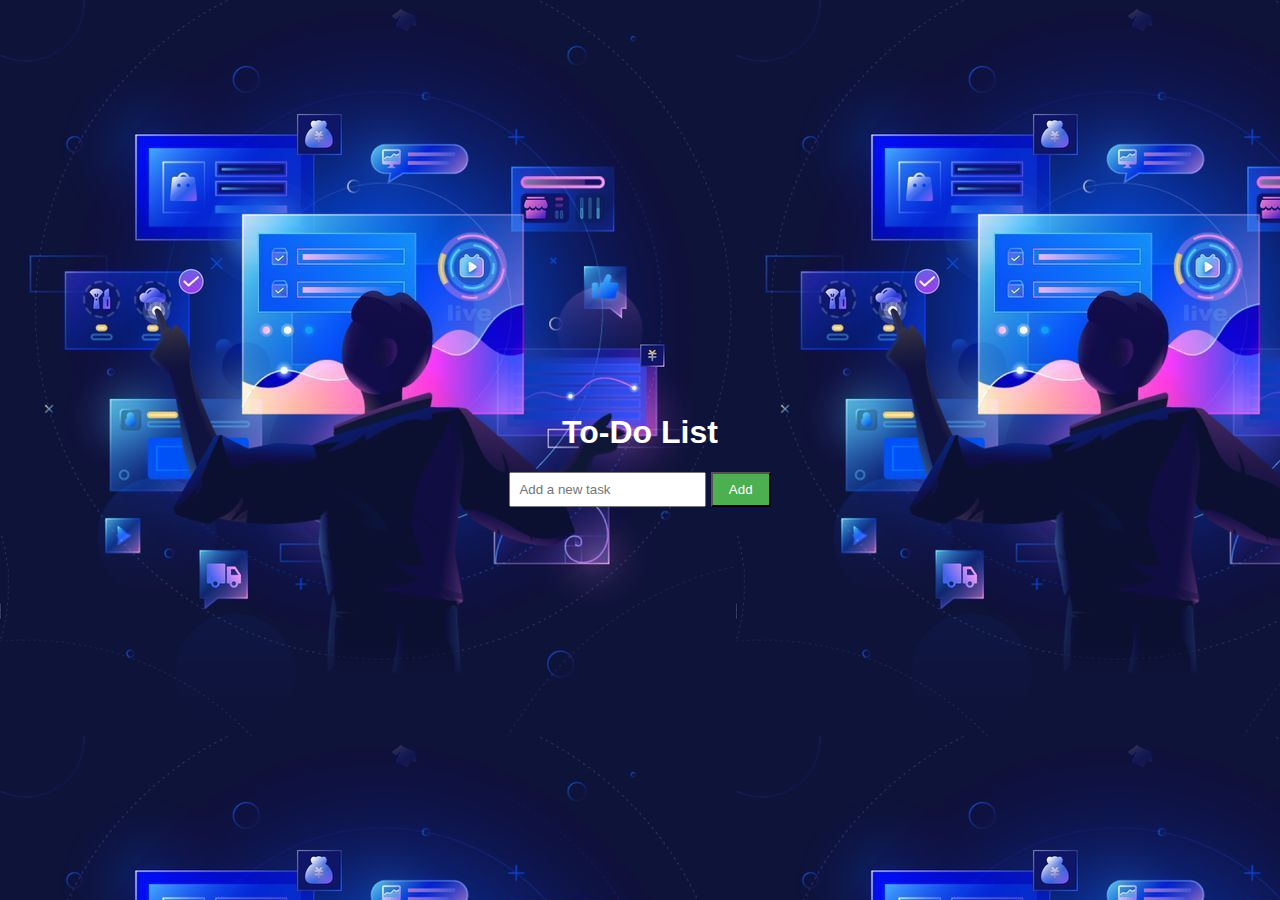
<file: index.html>
<!DOCTYPE html>
<html lang="en">
<head>
    <meta charset="UTF-8">
    <meta name="viewport" content="width=device-width, initial-scale=1.0">
    <link rel="stylesheet" href="styles.css">
    <title>To-Do List</title>
</head>
<body>

    <div class="container">
        <h1>To-Do List</h1>
        <ul id="todo-list">
            <!-- To-Do Items will be added dynamically here -->
        </ul>
        <div class="add-task">
            <input type="text" id="task-input" placeholder="Add a new task">
            <button onclick="addTask()">Add</button>
        </div>
    </div>

    <script src="script.js"></script>
</body>
</html>
</file>
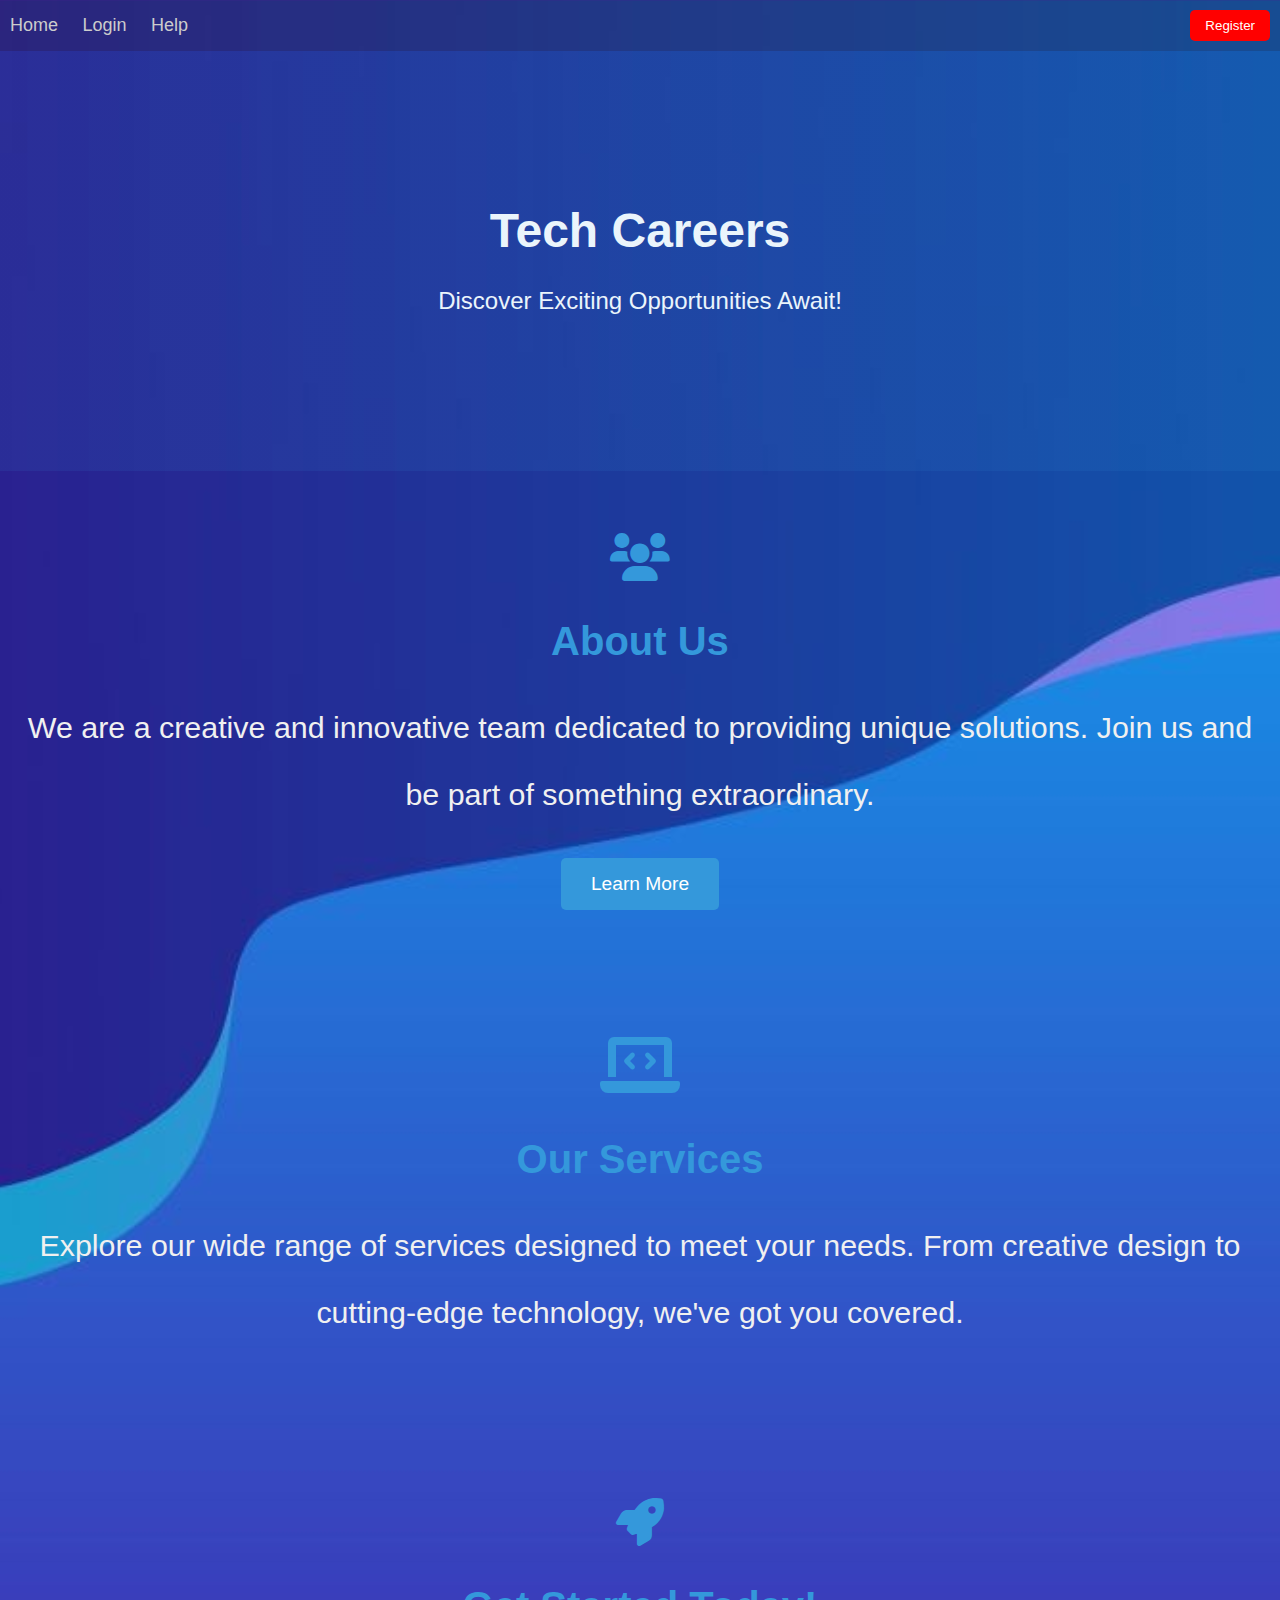
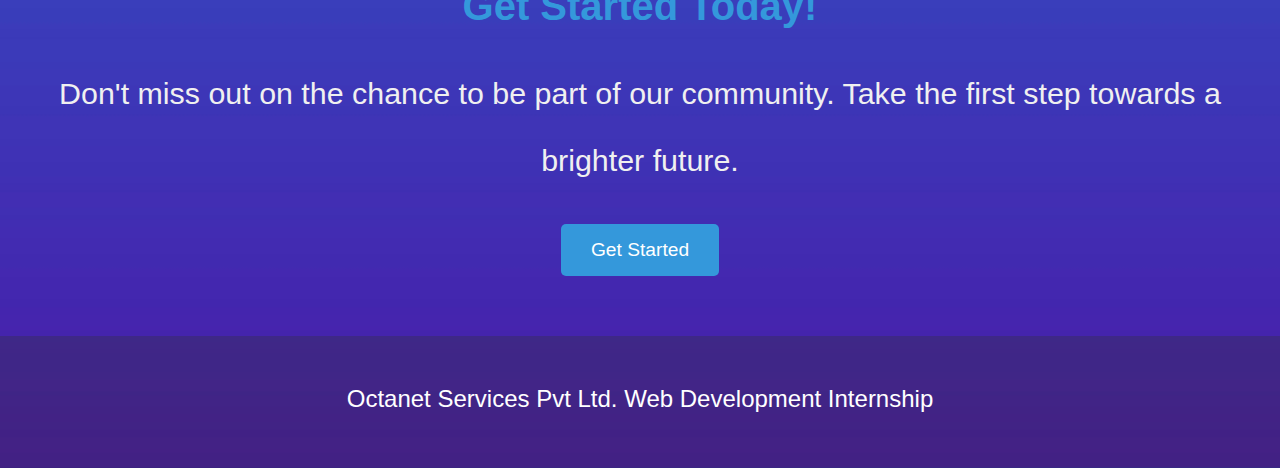
<file: ldng_pge.html>
<!DOCTYPE html>
<html lang="en">

<head>
    <meta charset="UTF-8">
    <meta name="viewport" content="width=device-width, initial-scale=1.0">
    <title>Modern Landing Page</title>
    <link rel="stylesheet" href="https://cdnjs.cloudflare.com/ajax/libs/font-awesome/6.0.0/css/all.min.css">
    <style>
        body {
            font-family: 'Roboto', sans-serif;
            margin: 0;
            padding: 0;
            background-image: url('bdy.jpg');
            /* Add the path to your background image */
            background-size: cover;
            background-position: center;
            color: #333;
        }

        header {
            position: relative;
            background-size: cover;
            background-position: viewport;
            color: white;
            padding: 120px 20px;
            /* Adjusted padding for a larger header */
            text-align: center;
            overflow: hidden;
        }

        header::before {
            content: '';
            position: absolute;
            top: 0;
            left: 0;
            width: 100%;
            height: 100%;
            background: linear-gradient(rgba(52, 152, 219, 0.1), rgba(52, 152, 219, 0.1));
            /* Semi-transparent overlay */
        }

        h1 {
            color: #fff;
            font-size: 3em;
            margin-bottom: 20px;
        }

        p {
            font-size: 1.5em;
            line-height: 1.6em;
            color: #fff;
            margin-bottom: 30px;
        }

        .cta-button {
            display: inline-block;
            padding: 15px 30px;
            font-size: 1.2em;
            text-decoration: none;
            background-color: #3498db;
            color: white;
            border-radius: 5px;
            transition: background-color 0.3s;
        }

        .cta-button:hover {
            background-color: #2980b9;
        }

        .content-section {
            padding: 60px 20px;
            text-align: center;
            color: #333;
        }

        .section-title {
            color: #3498db;
            font-size: 2.5em;
            margin-bottom: 30px;
        }

        .section-icon {
            font-size: 4em;
            color: #3498db;
            margin-bottom: 20px;
        }

        .section-text {
            font-size: 1.9em;
            line-height: 2.2em;
            color: #f0f0f0;
        }

        /* Icon for the About Us section */
        .about-icon {
            font-size: 3em;
            color: #3498db;
            margin-bottom: 10px;
        }

        /* Icon for the Get Started section */
        .get-started-icon {
            font-size: 3em;
            color: #3498db;
            margin-bottom: 10px;
        }

        /* Footer Styles */
        footer {
            background-color:rgba(51, 51, 51, 0.3);
            /* Footer background color */
            color: #fff;
            /* Text color */
            padding: 20px 0;
            /* Padding for top and bottom */
            text-align: center;
        }

        #dv {
            background-color: rgba(51, 51, 51, 0.2); ;
            color: #fff;
            padding: 10px;
            text-align: left;
            display: flex;
            justify-content: space-between;
            align-items: center;
        }

        #dv a {
            color: #ccc;
            font-size: 18px;
            text-decoration: none;
            margin-right: 20px;
        }

        #register-btn {
            padding: 8px 15px;
            background-color: RED;
            color: white;
            border: none;
            border-radius: 5px;
            cursor: pointer;
        }
    </style>
</head>

<body>
    <div id="dv">
        <div>
            <a href="#">Home</a>
            <a href="#">Login</a>
            <a href="#">Help</a>
        </div>
        <button id="register-btn">Register</button>
    </div>
    <header>
        <h1>Tech Careers </h1>
        <p>Discover Exciting Opportunities Await!</p>
    </header>

    <section class="content-section about">
        <div class="section-icon about-icon"><i class="fas fa-users"></i></div>
        <h2 class="section-title">About Us</h2>
        <p class="section-text">We are a creative and innovative team dedicated to providing unique solutions. Join us and be part of something extraordinary.</p>
        <a href="#" class="cta-button">Learn More</a>
    </section>

    <section class="content-section services">
        <div class="section-icon services-icon"><i class="fas fa-laptop-code"></i></div>
        <h2 class="section-title">Our Services</h2>
        <p class="section-text">Explore our wide range of services designed to meet your needs. From creative design to cutting-edge technology, we've got you covered.</p>
    </section>

    <section class="content-section get-started">
        <div class="section-icon get-started-icon"><i class="fas fa-rocket"></i></div>
        <h2 class="section-title">Get Started Today!</h2>
        <p class="section-text">Don't miss out on the chance to be part of our community. Take the first step towards a brighter future.</p>
        <a href="#" class="cta-button">Get Started</a>
    </section>

    <footer>
        <p>Octanet Services Pvt Ltd. Web Development Internship</p>
    </footer>

</body>

</html>
</file>
<file: styles.css>
body {
    font-family: 'Arial', sans-serif;
    margin: 0;
    padding: 0;
    display: flex;
    justify-content: center;
    align-items: center;
    min-height: 100vh;
	background-image: url('bg.jpeg');
    /*background-color: #f4f4f4;*/
}

.container {
    text-align: center;
}

h1 {
    color: white;
}

ul {
    list-style-type: none;
    padding: 0;
}

li {
    background-color: #fff;
    border: 1px solid #ddd;
    padding: 10px;
    margin: 5px 0;
    display: flex;
    justify-content: space-between;
}

.add-task {
    margin-top: 20px;
}

input[type="text"] {
    padding: 8px;
}

button {
    padding: 8px 16px;
    background-color: #4caf50;
    color: #fff;
    border: rounded;
    cursor: pointer;
}

button:hover {
    background-color: #45a049;
}
</file>
